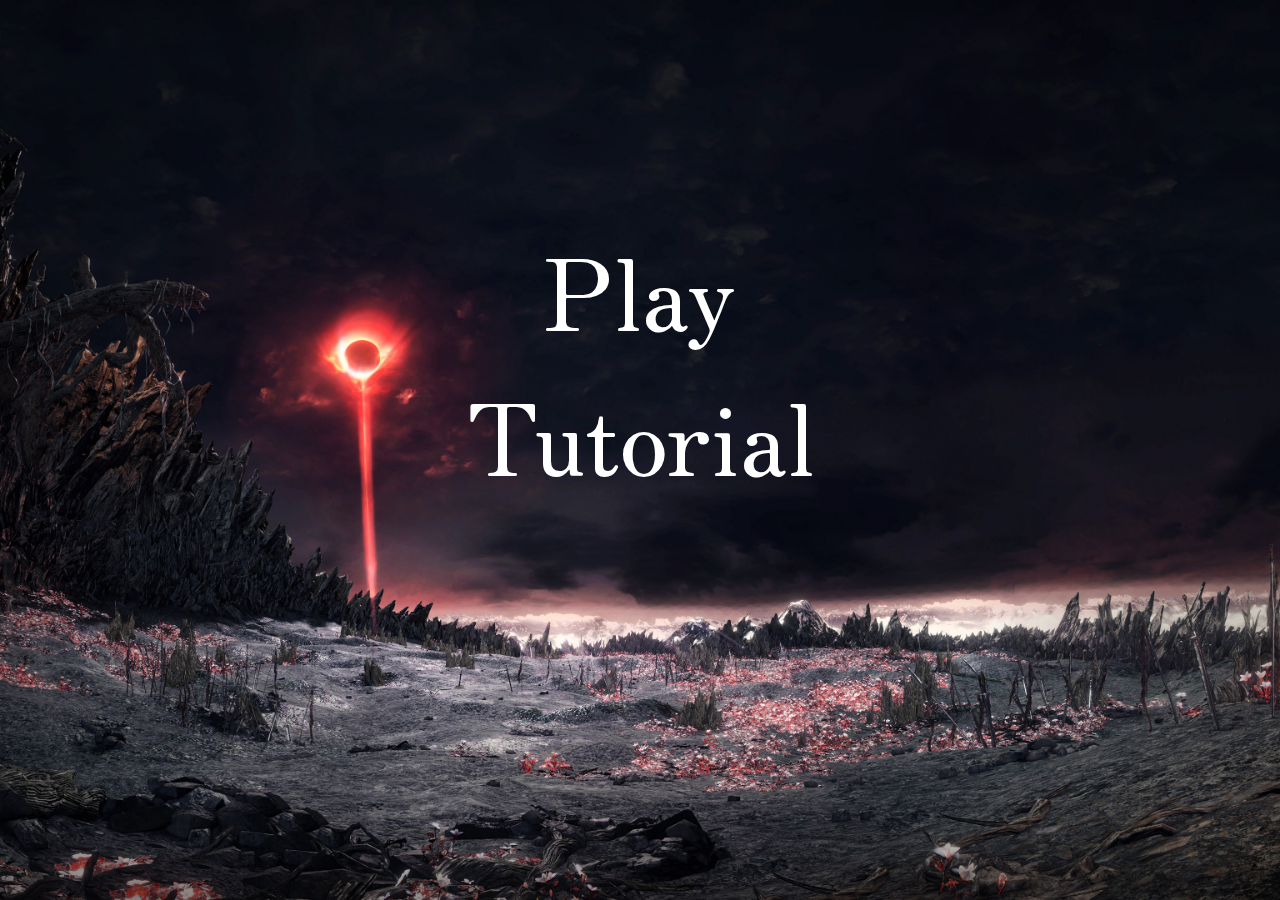
<file: index.html>
<!DOCTYPE html>
<html lang="en">
  <head>
    <meta charset="UTF-8" />
    <meta http-equiv="X-UA-Compatible" content="IE=edge" />
    <meta name="viewport" content="width=device-width, initial-scale=1.0" />
    <title>Game</title>
    <link rel="stylesheet" href="res/css/styleI.css" />
    <link rel="preconnect" href="https://fonts.googleapis.com">
  <link rel="preconnect" href="https://fonts.gstatic.com" crossorigin>
  <link href="https://fonts.googleapis.com/css2?family=Zen+Old+Mincho&display=swap" rel="stylesheet">  
  <link rel="icon" href="./res/img/icon.png">
  </head>
  <body>
    <div class="wrapper">
      
        <div class="start"> <a href="play.html">Play</a> </div>
        <div class="tutorial"> <a href="tutorial.html">Tutorial</a></div>

    </div>


    
  </body>
</html>
</file>
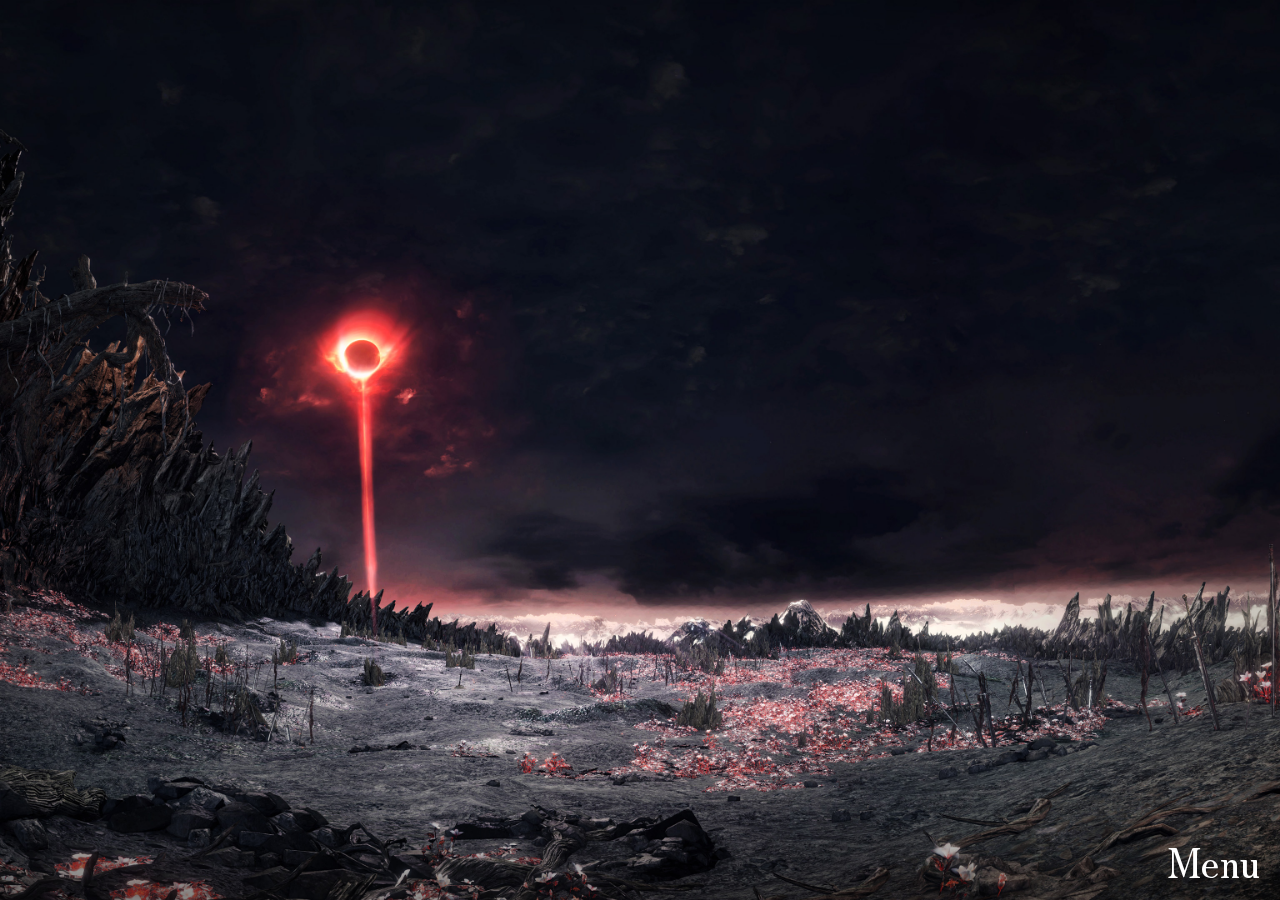
<file: options.html>
<!DOCTYPE html>
<html lang="en">
<head>
    <meta charset="UTF-8">
    <meta http-equiv="X-UA-Compatible" content="IE=edge">
    <meta name="viewport" content="width=device-width, initial-scale=1.0">
    <link rel="stylesheet" href="res/css/styleO.css" />
    <link rel="preconnect" href="https://fonts.googleapis.com">
  <link rel="preconnect" href="https://fonts.gstatic.com" crossorigin>
  <link href="https://fonts.googleapis.com/css2?family=Zen+Old+Mincho&display=swap" rel="stylesheet">  </head>
  
    <title>Options</title>
</head>
<body>
    
  <div class="wrapper">  
    <div class="back"> <a href="index.html">Menu</a> </div>


</div>

</body>
</html>
</file>
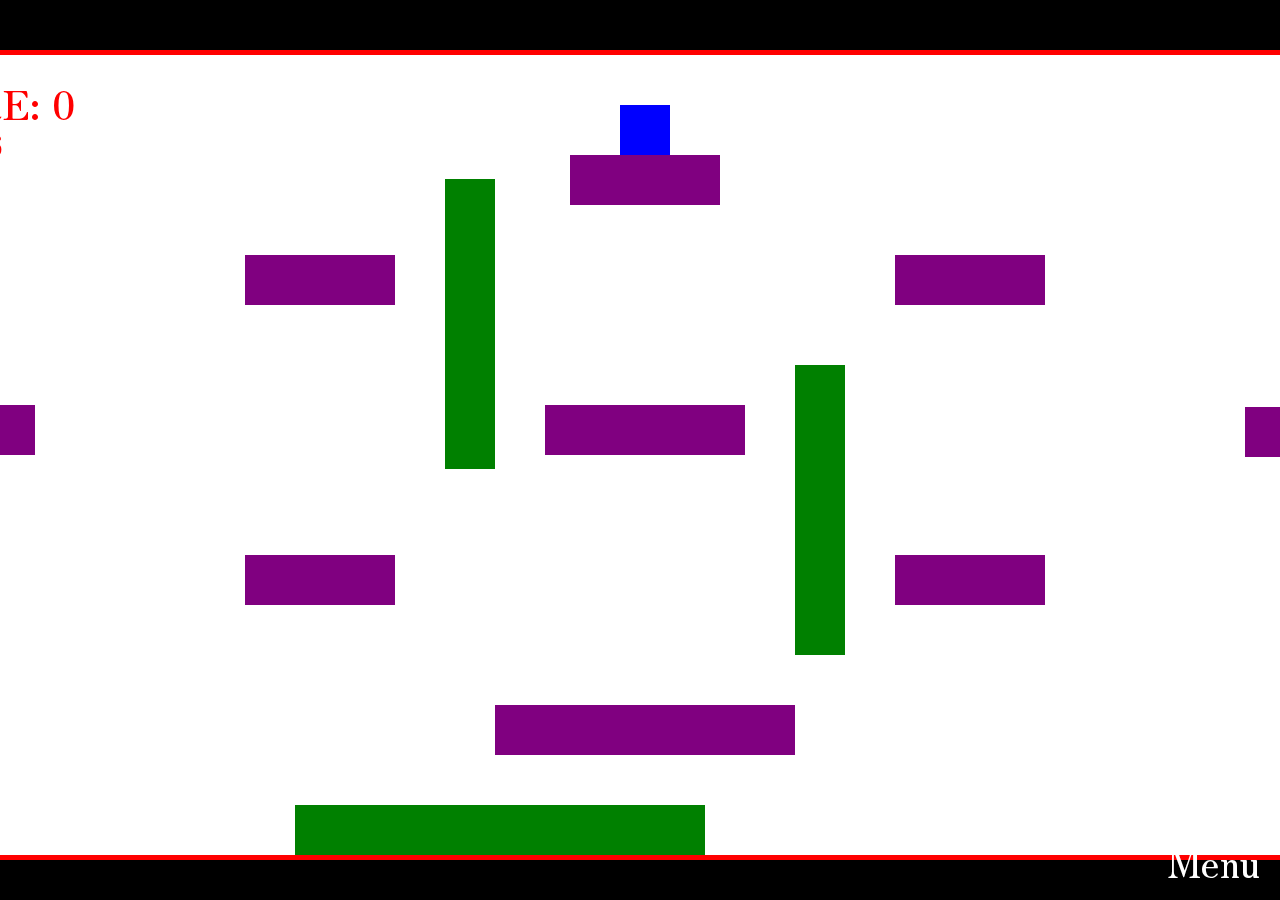
<file: play.html>
<!DOCTYPE html>
<html lang="en">
<head>
    <meta charset="UTF-8">
    <meta http-equiv="X-UA-Compatible" content="IE=edge">
    <meta name="viewport" content="width=device-width, initial-scale=1.0">
    <link rel="stylesheet" href="res/css/styleP.css" />
    <link rel="preconnect" href="https://fonts.googleapis.com">
    <link rel="preconnect" href="https://fonts.gstatic.com" crossorigin>
    <link href="https://fonts.googleapis.com/css2?family=Zen+Old+Mincho&display=swap" rel="stylesheet">  </head>
    <link rel="icon" href="./res/img/icon.png">
    <title>Seconds to live</title>
</head>
<body>
    
  <div id="wrapper">  
    <canvas id="canvas"></canvas>
    <div id="score"></div>
    <div id="time"></div>
    <div id="gameover"></div>
    <div id="death"></div>
  </div>
  <div class="back"> <a href="index.html">Menu</a> </div>
  <script type="module" src="res/js/main.js"></script>
</body>

</html>
</file>
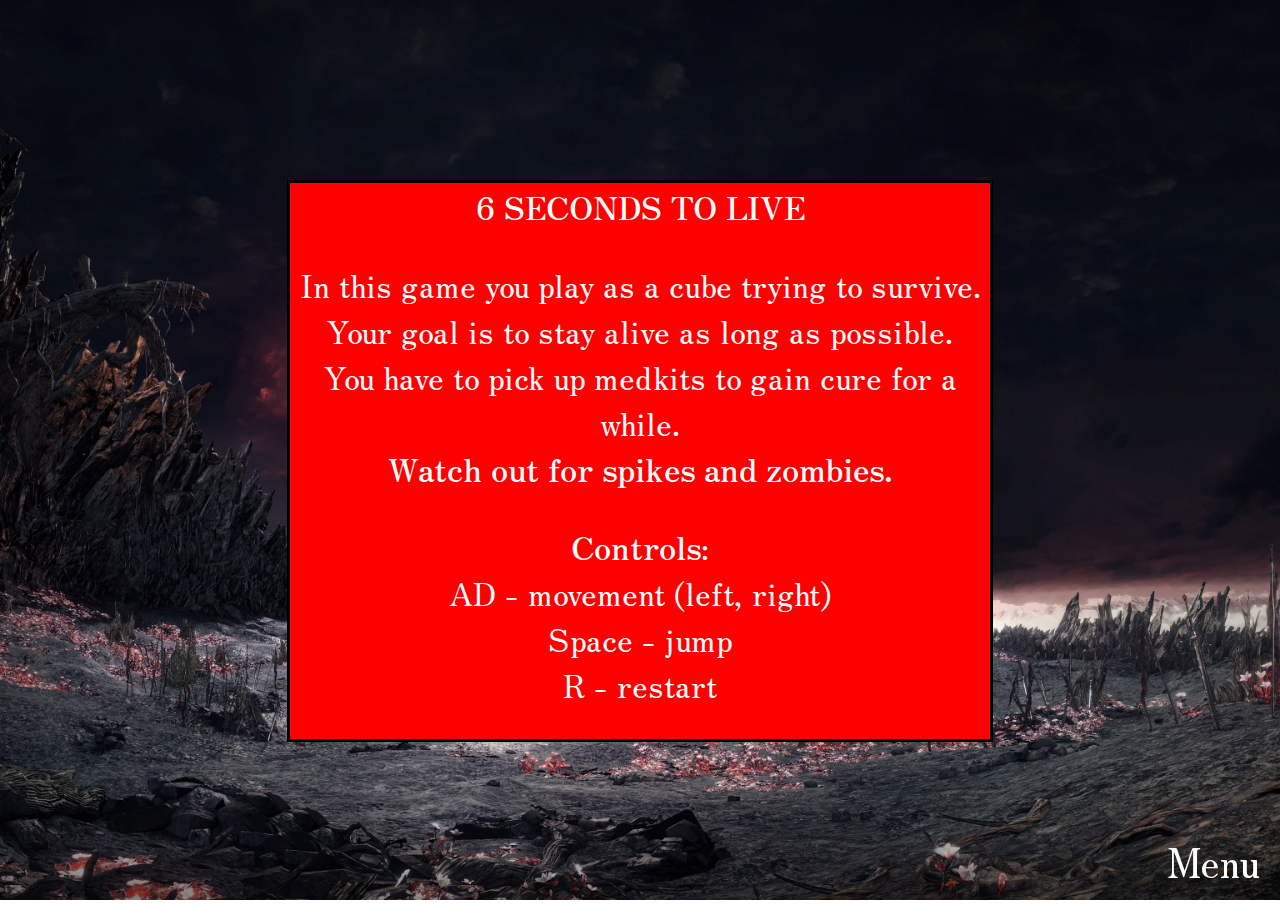
<file: tutorial.html>
<!DOCTYPE html>
<html lang="en">
<head>
    <meta charset="UTF-8">
    <meta http-equiv="X-UA-Compatible" content="IE=edge">
    <meta name="viewport" content="width=device-width, initial-scale=1.0">
    <link rel="stylesheet" href="res/css/styleT.css" />
    <link rel="preconnect" href="https://fonts.googleapis.com">
    <link rel="preconnect" href="https://fonts.gstatic.com" crossorigin>
    <link href="https://fonts.googleapis.com/css2?family=Zen+Old+Mincho&display=swap" rel="stylesheet">  
    <link rel="icon" href="./res/img/icon.png">
    </head>
    <title>Tutorial</title>
</head>
<body>
    
  <div class="wrapper"> 
    <div class="tutorial"><b>6 SECONDS TO LIVE</b>
      <p></p>
      In this game you play as a cube trying to survive.
      <br> Your goal is to stay alive as long as possible.
      <br> You have to pick up medkits to gain cure for a while.
      <br> <b>Watch out for spikes and zombies.</b>
      <p></p><b>Controls</b>: 
      <br>AD - movement (left, right)
      <br>Space - jump
      <br>R - restart <p></p></div>
    <div class="back"> <a href="index.html">Menu</a> </div>


</div>

</body>
</html>
</file>
<file: res/css/styleI.css>
body {
  background-image: url("/res/img/backgroundI.jpg");
  background-repeat: no-repeat;
  background-size: cover;
  background-attachment: fixed;
  background-position: center center;
  user-select: none;
}

a:link, a:visited, a:active {
  color:white;
  text-decoration: none;
}

a:hover{

  color: orangered;
  cursor: pointer;
}

.wrapper {
  margin: 17% auto;
  text-align: center;
}

.start,
.tutorial {
  color: white;
  font-size: 100px;
  font-family: Zen Old Mincho;
  
}
</file>
<file: res/css/styleO.css>
*{

    user-select: none;
}
body{

    background-image: url("/res/img/backgroundI.jpg");
    background-repeat: no-repeat;
    background-size: cover;
    background-position: center center;
    background-attachment: fixed;
    
}

.back{
    display: flex;
    position: fixed;
    color: white;
    font-size: 40px;
    font-family: Zen Old Mincho;
    bottom: 10px;
    right: 20px;
}

.back:hover{
    color: orange;
    font-size: 45px;
    
}

.wrapper{
    position: relative;
    width: 100%;
    height: 100%;

}

a:link, a:visited, a:active {
    color:white;
    text-decoration: none;
  }
  
  a:hover{
  
    color: orangered;
  
  }
</file>
<file: res/css/styleP.css>
* {
  box-sizing: border-box;
  margin: 0;
  padding: 0;
  user-select: none;
}

body {
  background-color: black;
  background-repeat: no-repeat;
  background-size: cover;
  background-attachment: fixed;
  background-position: center;
  
}

.back {
  position: fixed;
  color: white;
  font-size: 40px;
  font-family: Zen Old Mincho;
  bottom: 10px;
  right: 20px;
}

.back:hover {
  color: orange;
}

#wrapper {
  position: absolute;
  top: 50%;
  left: 50%;
  transform: translate(-50%, -50%);
  width: 1600px;
  height: 800px;
}

a:link,
a:visited,
a:active {
  color: white;
  text-decoration: none;
}

a:hover {
  color: orangered;
}

#canvas {
  position: relative;
  background-color: white;
  border: 5px solid red;
}

#score {
  color: red;
  font-family: Zen Old Mincho;
  font-size: 40px;
  font-weight: bold;
  position: fixed;
  top: 3%;
  left: 3%;
}

#time {
  color: red;
  font-family: Zen Old Mincho;
  font-size: 30px;
  font-weight: bold;
  position: fixed;
  top: 9%;
  left: 3%;
}

#gameover {
  color: red;
  font-family: Zen Old Mincho;
  font-size: 80px;
  font-weight: bold;
  position: fixed;
  top: 40%;
  left: 33%;
}

#death {
  color: red;
  font-family: Zen Old Mincho;
  font-size: 80px;
  font-weight: bold;
  position: fixed;
  top: 40%;
  left: 38%;
}
</file>
<file: res/css/styleT.css>
*{

    user-select: none;
}
body{

    background-image: url("/res/img/backgroundI.jpg");
    background-repeat: no-repeat;
    background-size: cover;
    background-position: center center;
    background-attachment: fixed;
    
}

.tutorial{
    text-align: center;
    margin: 180px auto;
    max-width: 700px;
    color: white;
    font-size: 32px;
    font-family: Zen Old Mincho;
    background-color: red;
    border: 3px solid black;

}

.back{
    display: flex;
    position: fixed;
    color: white;
    font-size: 40px;
    font-family: Zen Old Mincho;
    bottom: 10px;
    right: 20px;
}

.back:hover{
    color: orange;
    font-size: 45px;
    
}

.wrapper{
    position: relative;
    width: 100%;
    height: 100%;

}

a:link, a:visited, a:active {
    color:white;
    text-decoration: none;
  }
  
  a:hover{
  
    color: orangered;
  
  }
</file>
